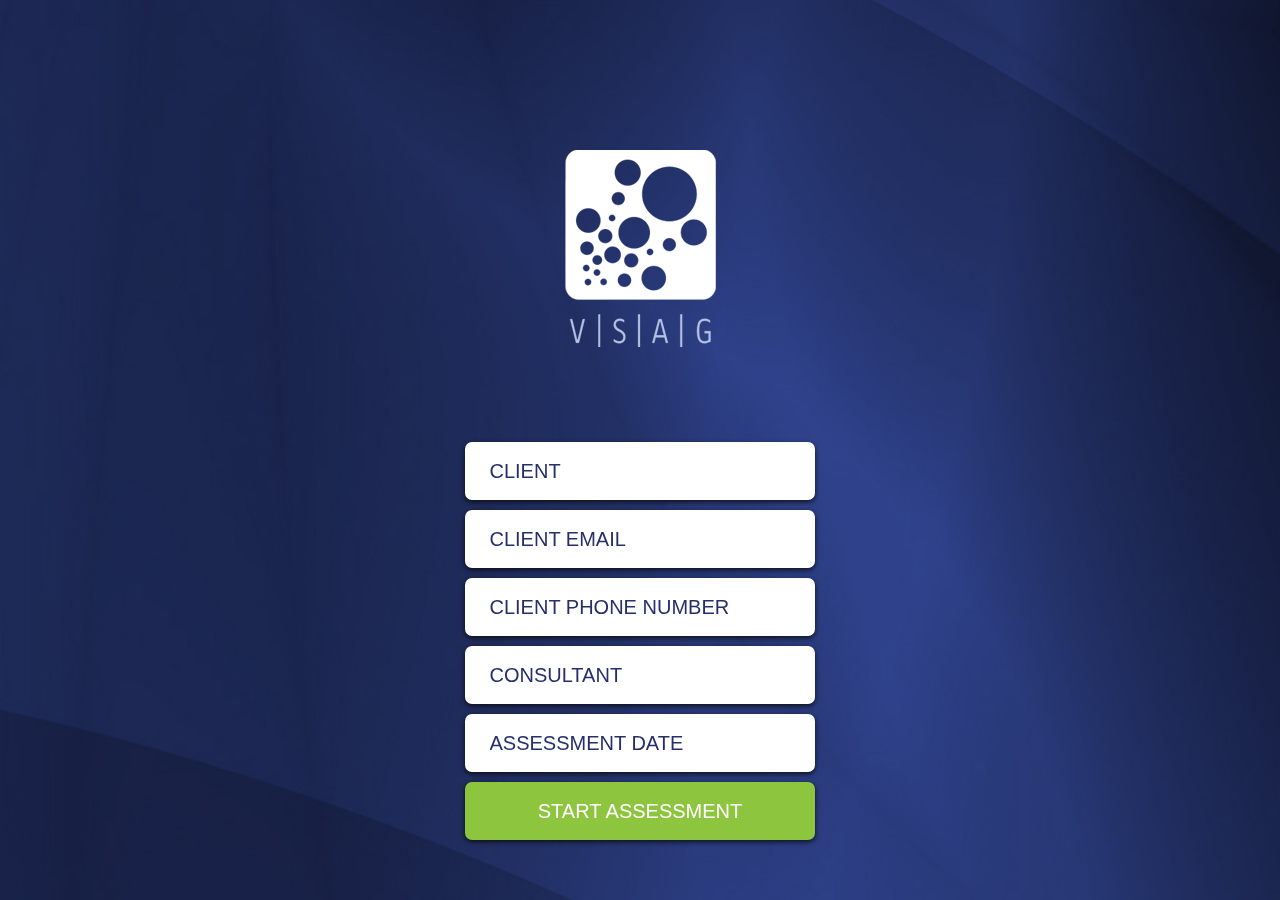
<file: index.html>
<!DOCTYPE HTML PUBLIC "-//W3C//DTD HTML 4.01 Transitional//EN" "http://www.w3.org/TR/html4/loose.dtd">
<html><!--Pauls change -->
<head>
<meta http-equiv="Content-Type" content="text/html; charset=utf-8">
<meta name="viewport" content="width=device-width, initial-scale=1, maximum-scale=1">
<title>VSAG</title>

<!-- SET: FAVICON -->
<link rel="shortcut icon" type="image/x-icon" href="images/favicon.ico">
<!-- END: FAVICON -->

<!-- SET: STYLESHEET -->
<link href="css/style.css" rel="stylesheet" type="text/css" media="all">
<link href="css/responsive.css" rel="stylesheet" type="text/css" media="all">
<!-- END: STYLESHEET -->

<!-- SET: SCRIPTS -->
<script src="//ajax.googleapis.com/ajax/libs/jquery/1.11.0/jquery.min.js"></script>
<script src="js/css3-mediaqueries.js" type="text/javascript"></script>
<script src="js/modernizr.js" type="text/javascript"></script>


<!-- END: SCRIPTS -->

<!--[if lte IE 8]>
<style type="text/css">
#main-form input {behavior:url(PIE.htc); border-radius: 7px; position: relative; box-shadow: 0px 2px 5px 0px rgba(8, 8, 8, 0.8);}
</style>
<![endif]-->

</head>

<body>

<!-- wrapper starts -->
<div class="wrapper">
  <div class="background"><img src="images/ipad-bg.jpg" width="874" height="1137" alt=""></div>
  
  <!-- container starts -->
  <div class="container">
    <div class="main-container"> 
      
      <!-- Header Starts -->
      <div id="header"> <a href="#" id="logo"><img src="images/logo.png" width="151" height="197" alt=""></a>
        <div id="main-form">
          <form action="kitchen/index.php" method="post">
            
          <input name="CLIENT" type="text" value="CLIENT" onfocus="if (this.value == 'CLIENT') {this.value = '';}" onblur="if (this.value == '') {this.value = 'CLIENT';}">
            <input name="EMAIL" type="text" value="CLIENT EMAIL" onfocus="if (this.value == 'CLIENT EMAIL') {this.value = '';}" onblur="if (this.value == '') {this.value = 'CLIENT EMAIL';}">
            <input name="NUMBER" type="text" value="CLIENT PHONE NUMBER" onfocus="if (this.value == 'CLIENT PHONE NUMBER') {this.value = '';}" onblur="if (this.value == '') {this.value = 'CLIENT PHONE NUMBER';}">
            <input name="CONSULTANT" type="text" value="CONSULTANT" onfocus="if (this.value == 'CONSULTANT') {this.value = '';}" onblur="if (this.value == '') {this.value = 'CONSULTANT';}">
            <input name="DATE" type="text" value="ASSESSMENT DATE" onfocus="if (this.value == 'ASSESSMENT DATE') {this.value = '';}" onblur="if (this.value == '') {this.value = 'ASSESSMENT DATE';}">
           <input name="" type="submit" value="START ASSESSMENT" class="button">
          </form>
        </div>
      </div>
      <!-- Header ends --> 
      
      <!-- maincontent Starts -->
      <div class="maincontent"> </div>
      <!-- maincontent ends --> 
      
      <!-- footer starts -->
      <div id="footer"> </div>
      <!-- footer ends --> 
      
    </div>
    <!-- container ends --> 
    
  </div>
  <!-- main-container ends --> 
  
</div>
<!-- wrapper ends -->

</body>
</html>
</file>
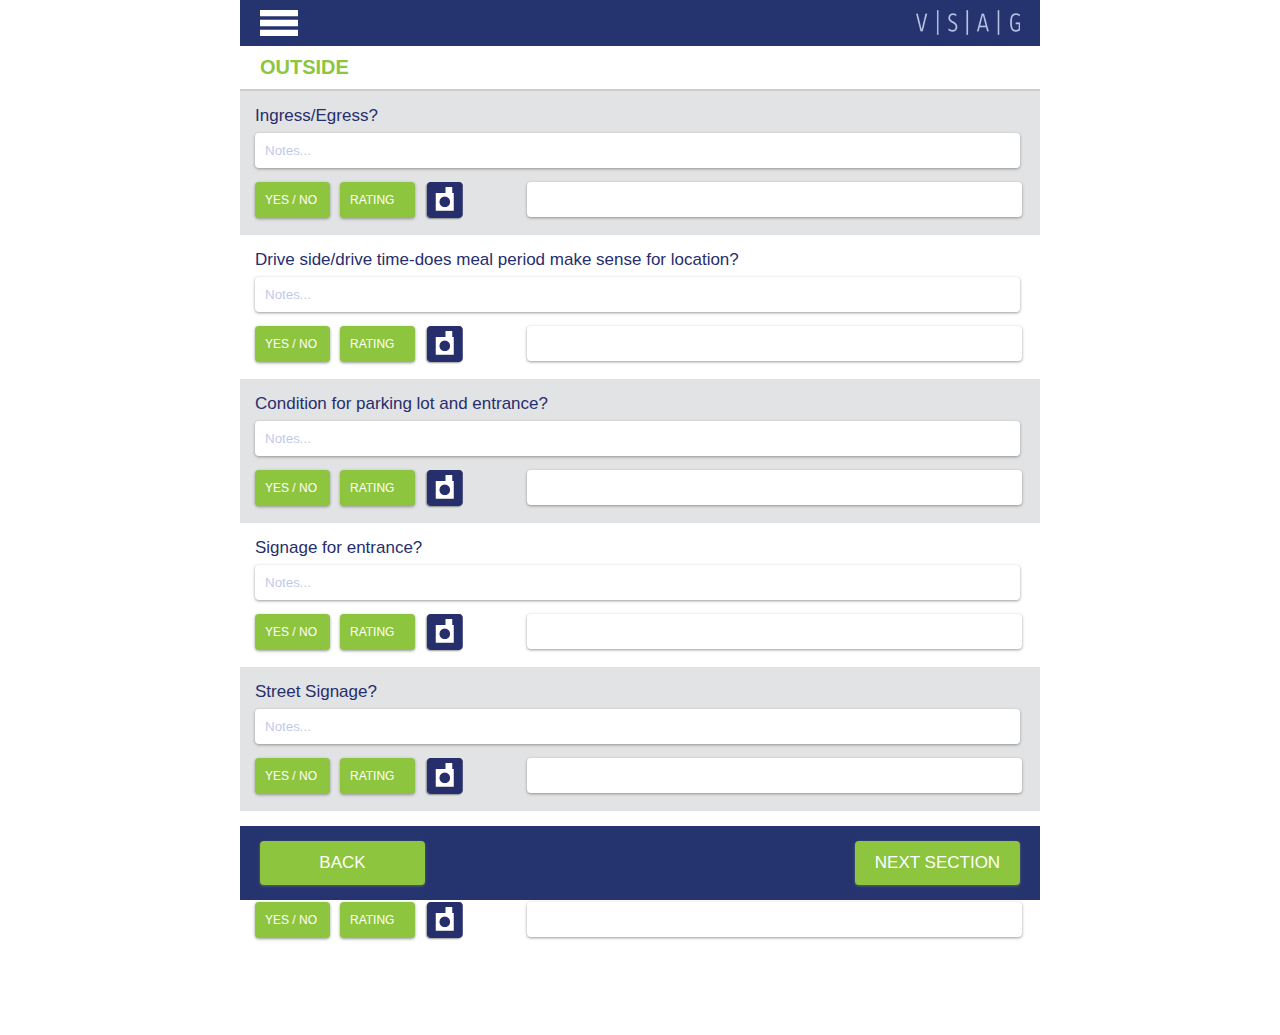
<file: inner1.html>
<!DOCTYPE HTML PUBLIC "-//W3C//DTD HTML 4.01 Transitional//EN" "http://www.w3.org/TR/html4/loose.dtd">
<html>
<head>
<meta http-equiv="Content-Type" content="text/html; charset=utf-8">
<meta name="viewport" content="width=device-width, initial-scale=1, maximum-scale=1">
<title>VSAG</title>

<!-- SET: FAVICON -->
<link rel="shortcut icon" type="image/x-icon" href="images/favicon.ico">
<!-- END: FAVICON -->

<!-- SET: STYLESHEET -->
<link rel="stylesheet" href="css/jquery.sidr.dark.css">
<link rel="stylesheet" type="text/css" href="css/dd.css" >
<link href="css/style.css" rel="stylesheet" type="text/css" media="all">
<link href="css/responsive.css" rel="stylesheet" type="text/css" media="all">
<!-- END: STYLESHEET -->

<!-- SET: SCRIPTS -->
<script src="https://ajax.googleapis.com/ajax/libs/jquery/1.8.3/jquery.min.js" type="text/javascript"></script>
<script src="js/css3-mediaqueries.js" type="text/javascript"></script>
<script src="js/modernizr.js" type="text/javascript"></script>
 <script type="text/javascript" src="js/custom-dropdown-jquery.js"></script> 
<!-- Include the Sidr JS -->
<script src="js/jquery.sidr.min.js" type="text/javascript"></script>
<script type="text/javascript">
$(document).ready(function() {
try {
		oHandler = $(".dropdown").msDropDown({mainCSS:'dropdown2'}).data("dd");
		//alert($.msDropDown.version);
		//$.msDropDown.create("body select");
		$("#ver").html($.msDropDown.version);
		} catch(e) {
			alert("Error: "+e.message);
		} // end try

		/*$('.dropdown2').live('click', function () {
			$(this).find('.ddTitle').toggleClass('arrow');
		});
		$('html').live('click', function () {
			$('.ddTitle').removeClass('arrow');
		});*/
		
		

		
		
		
}); // end document ready
$(window).load(function(e) {
    $('.ddChild').prepend('<div class="arrow"></div>');
});
</script>

<!-- END: SCRIPTS -->

<!--[if lte IE 8]>
<style type="text/css">
.form input {behavior:url(PIE.htc); border-radius: 4px; position: relative; box-shadow: 0px 1px 3px 0px rgba(119, 119, 119, 0.75) !important; z-index: 0;}
.bottom-button a {behavior:url(PIE.htc); border-radius: 4px; position: relative; box-shadow: 0px 1px 3px 0px rgba(119, 119, 119, 0.75) !important;}
#sidr input {behavior:url(PIE.htc); border-radius: 4px; position: relative; box-shadow: 0px 1px 3px 0px rgba(119, 119, 119, 0.75) !important;}
.dropdown2 {behavior:url(PIE.htc); position: relative; border-radius: 4px; box-shadow: 0px 1px 3px 0px rgba(119, 119, 119, 0.75) !important;}
.dropdown2 .ddChild {behavior:url(PIE.htc); border-radius: 4px; box-shadow: 0px 1px 3px 0px rgba(119, 119, 119, 0.75) !important;}
</style>
<![endif]-->

</head>

<body>

<!-- wrapper starts -->
<div class="wrapper inner"> 
  
  <!-- container starts -->
  <div class="container">
    <div class="main-container"> 
      
      <!-- Header Starts -->
      <div id="header"> </div>
      <!-- Header ends --> 
      
      <!-- maincontent Starts -->
      <div class="maincontent">
        <div class="top-header"> <a href="#" class="menu-btn"></a> 
          <!-- Sidr Content -->
          <div id="sidr"> <a href="#" id="logo"><img src="images/logo.png" width="151" height="197" alt=""></a>
            <ul>
              <li><a href="#">AGENT NAME</a></li>
              <li><a href="#">CONCEPT NAME</a></li>
              <li><a href="#">ASSESSMENT DATE</a></li>
            </ul>
            <input name="" type="button" value="QUICK JUMP" class="button">
            <span>
            <input name="" type="button" value="SAVE" class="button">
            </span> </div>
          <a href="#" id="small-logo"><img src="images/small-logo.png" width="104" height="25" alt=""></a> <span class="clear"></span> </div>
        <div class="title">
          <h1>OUTSIDE</h1>
        </div>
        <div class="form">
          <ul>
            <li class="odd">
              <form action="">
                <h2>Ingress/Egress?</h2>
                <input name="Notes..." type="text" value="Notes..." onfocus="if (this.value == 'Notes...') {this.value = '';}" onblur="if (this.value == '') {this.value = 'Notes...';}">
                <div class="bottom">
                 <select name="dropdown" class="dropdown2 dropdown" tabindex="2" >
                                <option value="" disabled="" selected="" style="display: none;">YES / NO</option>
                                <option value="YES">YES</option>
                                <option value="NO">NO</option>
                            </select>  
                  <select name="dropdown" class="dropdown2 dropdown" tabindex="2" >
                                <option value="" disabled="" selected="" style="display: none;">RATING</option>
                                <option value="1">1</option>
                                <option value="2">2</option>
                                <option value="3">3</option>
                                <option value="4">4</option>
                                <option value="5">5</option>
                            </select> <a href="#" class="camera"><img src="images/camera.png" width="38" height="38" alt=""></a>
                  <input name="" type="text" value="" onfocus="if (this.value == '') {this.value = '';}" onblur="if (this.value == '') {this.value = '';}">
                  <span class="clear"></span> </div>
              </form>
            </li>
            <li class="even">
              <form action="">
                <h2>Drive side/drive time-does meal period make sense for location?</h2>
                <input name="Notes..." type="text" value="Notes..." onfocus="if (this.value == 'Notes...') {this.value = '';}" onblur="if (this.value == '') {this.value = 'Notes...';}">
                <div class="bottom">
                  <select name="dropdown" class="dropdown2 dropdown" tabindex="2" >
                                <option value="" disabled="" selected="" style="display: none;">YES / NO</option>
                                <option value="YES">YES</option>
                                <option value="NO">NO</option>
                            </select><select name="dropdown" class="dropdown2 dropdown" tabindex="2" >
                                <option value="" disabled="" selected="">RATING</option>
                                <option value="1">1</option>
                                <option value="2">2</option>
                                <option value="3">3</option>
                                <option value="4">4</option>
                                <option value="5">5</option>
                            </select> <a href="#" class="camera"><img src="images/camera.png" width="38" height="38" alt=""></a>
                  <input name="" type="text" value="" onfocus="if (this.value == '') {this.value = '';}" onblur="if (this.value == '') {this.value = '';}">
                  <span class="clear"></span> </div>
              </form>
            </li>
            <li class="odd">
              <form action="">
                <h2>Condition for parking lot and entrance?</h2>
                <input name="Notes..." type="text" value="Notes..." onfocus="if (this.value == 'Notes...') {this.value = '';}" onblur="if (this.value == '') {this.value = 'Notes...';}">
                <div class="bottom">
                  <select name="dropdown" class="dropdown2 dropdown" tabindex="2" >
                                <option value="" disabled="" selected="" style="display: none;">YES / NO</option>
                                <option value="YES">YES</option>
                                <option value="NO">NO</option>
                            </select><select name="dropdown" class="dropdown2 dropdown" tabindex="2" >
                                <option value="" disabled="" selected="">RATING</option>
                                <option value="1">1</option>
                                <option value="2">2</option>
                                <option value="3">3</option>
                                <option value="4">4</option>
                                <option value="5">5</option>
                            </select> <a href="#" class="camera"><img src="images/camera.png" width="38" height="38" alt=""></a>
                  <input name="" type="text" value="" onfocus="if (this.value == '') {this.value = '';}" onblur="if (this.value == '') {this.value = '';}">
                  <span class="clear"></span> </div>
              </form>
            </li>
            <li class="even">
              <form action="">
                <h2>Signage for entrance?</h2>
                <input name="Notes..." type="text" value="Notes..." onfocus="if (this.value == 'Notes...') {this.value = '';}" onblur="if (this.value == '') {this.value = 'Notes...';}">
                <div class="bottom">
                  <select name="dropdown" class="dropdown2 dropdown" tabindex="2" >
                                <option value="" disabled="" selected="" style="display: none;">YES / NO</option>
                                <option value="YES">YES</option>
                                <option value="NO">NO</option>
                            </select><select name="dropdown" class="dropdown2 dropdown" tabindex="2" >
                                <option value="" disabled="" selected="">RATING</option>
                                <option value="1">1</option>
                                <option value="2">2</option>
                                <option value="3">3</option>
                                <option value="4">4</option>
                                <option value="5">5</option>
                            </select>  
                  <a href="#" class="camera"><img src="images/camera.png" width="38" height="38" alt=""></a>
                  <input name="" type="text" value="" onfocus="if (this.value == '') {this.value = '';}" onblur="if (this.value == '') {this.value = '';}">
                  <span class="clear"></span> </div>
              </form>
            </li>
            <li class="odd">
              <form action="">
                <h2>Street Signage?</h2>
                <input name="Notes..." type="text" value="Notes..." onfocus="if (this.value == 'Notes...') {this.value = '';}" onblur="if (this.value == '') {this.value = 'Notes...';}">
                <div class="bottom">
                  <select name="dropdown" class="dropdown2 dropdown" tabindex="2" >
                                <option value="" disabled="" selected="" style="display: none;">YES / NO</option>
                                <option value="YES">YES</option>
                                <option value="NO">NO</option>
                            </select><select name="dropdown" class="dropdown2 dropdown" tabindex="2" >
                                <option value="" disabled="" selected="">RATING</option>
                                <option value="1">1</option>
                                <option value="2">2</option>
                                <option value="3">3</option>
                                <option value="4">4</option>
                                <option value="5">5</option>
                            </select> <a href="#" class="camera"><img src="images/camera.png" width="38" height="38" alt=""></a>
                  <input name="" type="text" value="" onfocus="if (this.value == '') {this.value = '';}" onblur="if (this.value == '') {this.value = '';}">
                  <span class="clear"></span> </div>
              </form>
            </li>
            <li class="even">
              <form action="">
                <h2>Marquis-in use and current?</h2>
                <input name="Notes..." type="text" value="Notes..." onfocus="if (this.value == 'Notes...') {this.value = '';}" onblur="if (this.value == '') {this.value = 'Notes...';}">
                <div class="bottom">
                  <select name="dropdown" class="dropdown2 dropdown" tabindex="2" >
                                <option value="" disabled="" selected="" style="display: none;">YES / NO</option>
                                <option value="YES">YES</option>
                                <option value="NO">NO</option>
                            </select><select name="dropdown" class="dropdown2 dropdown" tabindex="2" >
                                <option value="" disabled="" selected="">RATING</option>
                                <option value="1">1</option>
                                <option value="2">2</option>
                                <option value="3">3</option>
                                <option value="4">4</option>
                                <option value="5">5</option>
                            </select> <a href="#" class="camera"><img src="images/camera.png" width="38" height="38" alt=""></a>
                  <input name="" type="text" value="" onfocus="if (this.value == '') {this.value = '';}" onblur="if (this.value == '') {this.value = '';}">
                  <span class="clear"></span> </div>
              </form>
            </li>
          </ul>
        </div>
        <div class="bottom-button">
          <div class="button-wrapper"> <a href="#" class="back">BACK</a> <a href="#" class="next">NEXT SECTION</a> <span class="clear"></span> </div>
        </div>
      </div>
      <!-- maincontent ends --> 
      
      <!-- footer starts -->
      <div id="footer"> </div>
      <!-- footer ends --> 
      
    </div>
    <!-- container ends --> 
    
  </div>
  <!-- main-container ends --> 
  
</div>
<!-- wrapper ends --> 

<script type="text/javascript">
$(function() {
  $('.menu-btn').sidr();
 // $(".sl2").testPlug();
  
});
</script>
</body>
</html>
</file>
<file: css/responsive.css>
@media screen and (min-width: 604px) and (max-width: 740px) {
.inner .main-container { width: 100%;}
.form .bottom input {width: 56%;}
.button-wrapper {width: 96%; padding: 2%;}
}

@media screen and (min-width: 550px) and (max-width: 603px) {
.inner .main-container { width: 100%;}
.form .bottom input {width: 53%;}
.button-wrapper {width: 96%; padding: 2%;}
}

@media screen and (min-width: 501px) and (max-width: 549px) {
.inner .main-container { width: 100%;}
.form .bottom input {width: 48%;}
.button-wrapper {width: 96%; padding: 2%;}
}

@media screen and (min-width: 400px) and (max-width: 500px) { 
#logo {margin: 30px auto 30px; width: 120px;}
#logo img {width: 100%; height: auto;}


.inner .main-container { width: 100%;}
.form .bottom input {width: 48%; font-size: 12px;}
.form .bottom .button {width: 50px; font-size: 10px; padding: 10px 0px !important; }
.sidr {width: 165px;}
.sidr-open .bottom-button {margin-left: 165px;}
#sidr input {width: 135px;}
.button-wrapper {width: 96%; padding: 2%;}
.bottom-button a {width: 44%; font-size: 14px;}
#sidr #logo {width: 80px; margin: 25px auto 20px;}
.sidr ul li {line-height: 14px; font-size: 14px; padding: 10px 0;}
.sidr ul li a {font-size: 12px;}
#sidr input {padding: 7px 0; font-size: 14px; margin: 10px auto;}
/*.background img {height: 700px;}
body {min-height: 700px;}*/
.dropdown2 .ddTitle {width: 50px; padding: 0; text-align: center; font-size: 10px;}
.dropdown2 {width: 50px !important; padding: 0 2px;}
}

@media screen and (min-width: 375px) and (max-width: 399px) { 
#logo {margin: 30px auto 30px; width: 120px;}
#logo img {width: 100%; height: auto;}


.inner .main-container { width: 100%;}
.form .bottom input {width: 30%;}
.form .bottom .button {width: 50px; font-size: 10px; text-align: center; padding: 10px 0px !important;}
.sidr {width: 165px;}
.sidr-open .bottom-button {margin-left: 165px;}
#sidr input {width: 135px;}
.button-wrapper {width: 96%; padding: 2%;}
.bottom-button a {width: 47%; font-size: 14px;}
#sidr #logo {width: 80px; margin: 25px auto 20px;}
.sidr ul li {line-height: 14px; font-size: 14px; padding: 10px 0;}
.sidr ul li a {font-size: 12px;}
#sidr input {padding: 7px 0; font-size: 14px; margin: 10px auto;}
/* .background img {height: 700px;} */

#main-form input {font-size: 15px; padding: 4% 7%;}
#main-form input.button {font-size: 15px; padding: 4% 7%;}

.dropdown2 .ddTitle {width: 50px; padding: 0; text-align: center;}
.dropdown2 {width: 50px !important; padding: 0 5px;}
}

@media screen and (min-width: 350px) and (max-width: 376px) { 
#logo {margin: 30px auto 30px; width: 120px;}
#logo img {width: 100%; height: auto;}


.inner .main-container { width: 100%;}
.form .bottom input {width: 30%;}
.form .bottom .button {width: 50px; font-size: 10px; text-align: center; padding: 10px 0px !important;}
.sidr {width: 165px;}
.sidr-open .bottom-button {margin-left: 165px;}
#sidr input {width: 135px;}
.button-wrapper {width: 96%; padding: 2%;}
.bottom-button a {width: 47%; font-size: 14px;}
#sidr #logo {width: 80px; margin: 25px auto 20px;}
.sidr ul li {line-height: 14px; font-size: 14px; padding: 10px 0;}
.sidr ul li a {font-size: 12px;}
#sidr input {padding: 7px 0; font-size: 14px; margin: 10px auto;}
/*.background img {height: 700px;}*/

#main-form {width: 90%;}
#main-form input {font-size: 15px; padding: 4% 7%;}
#main-form input.button {font-size: 15px; padding: 4% 7%;}

.dropdown2 .ddTitle {width: 50px; padding: 0; text-align: center; font-size: 10px;}
.dropdown2 {width: 50px !important; padding: 0 2px;}
}

@media screen and (min-width: 320px) and (max-width: 349px) { 
#logo {margin: 30px auto 30px; width: 120px;}
#logo img {width: 100%; height: auto;}


.inner .main-container { width: 100%;}
.form .bottom input {width: 31%;}
.form .bottom .button {width: 50px; font-size: 10px; text-align: center; padding: 10px 0px !important;}
.sidr {width: 165px;}
.sidr-open .bottom-button {margin-left: 165px;}
#sidr input {width: 135px;}
.button-wrapper {width: 96%; padding: 2%;}
.bottom-button a {width: 47%; font-size: 14px;}

#sidr #logo {width: 80px; margin: 25px auto 20px;}
.sidr ul li {line-height: 14px; font-size: 14px; padding: 10px 0;}
.sidr ul li a {font-size: 12px;}
#sidr input {padding: 7px 0; font-size: 14px; margin: 10px auto;}
/*.background img {height: 700px;}*/

#main-form {width: 90%;}
#main-form input {font-size: 15px; padding: 4% 7%;}
#main-form input.button {font-size: 15px; padding: 4% 7%;}

.dropdown2 .ddTitle {width: 50px; padding: 0; text-align: center; font-size: 10px;}
.dropdown2 {width: 50px !important; padding: 0 2px;}

}
</file>
<file: css/dd.css>
/************** Skin 2 *********************/
.dropdown1 {
	/*display:inline-block !important;*/
	text-align:left;
	color:#ffffff;
	font-size:27px;
	position:relative;
	/*border-top:1px solid #ccc;;
	border-left:1px solid #dedede;
	border-right:1px solid #dedede;
	border-bottom:1px solid #b8bfd6;*/
	line-height:32px;
	
}
.dropdown1	a	{ font-size:27px;}
.dropdown1 .ddTitle {
	background:url(../images/dropdown.png) no-repeat left top;
	cursor:pointer;
	overflow:hidden;
	height:50px;
	line-height:50px;
	padding-left:10px;
	width:290px;
	
}
.dropdown2 .ddChild {
	position:absolute;
	border:1px solid #c3c3c3;
	border-top:none;
	display:none;
	background:#50619b;
	width:290px;
	z-index: 100000000 !important;
}

.dropdown1 .ddChild a{
	display:block;
	padding:3px 0 3px 3px;
	text-decoration:none;
	color:#ffffff;
}
.dropdown1 .ddChild a:hover{background:#50619c;}

/************** Skin 2 *********************/
.dropdown2 {
	/*display:inline-block !important;*/
	text-align:left;
	color:#999999;
	font-size:12px;
	position:relative;
	/*border-top:1px solid #ccc;;
	border-left:1px solid #dedede;
	border-right:1px solid #dedede;
	border-bottom:1px solid #b8bfd6;*/
	float:left;
	line-height:32px;
	border:1px solid #dbdbdb;
	background:url(../images/select_dropdown_cutom.png) #FFF no-repeat right 5px center;
	width:75px !important;
	border-radius:6px; 
	margin-right: 10px;
	background: #8dc53e;
color: #ffffff;

float: left;

cursor: pointer;
border-radius: 4px;
-moz-border-radius: 4px;
-webkit-border-radius: 4px;
-webkit-appearance: none;
box-shadow: 0px 1px 3px 0px rgba(119, 119, 119, 0.75) !important;
-moz-box-shadow: 0px 1px 3px 0px rgba(119, 119, 119, 0.75) !important;
-webkit-box-shadow: 0px 1px 3px 0px rgba(119, 119, 119, 0.75) !important;
font-family: Arial, Helvetica, sans-serif;
border: 0
	
}
.dropdown2	a	{ font-size:27px;}
.dropdown2 .ddTitle {
	
	cursor:pointer;
	overflow:hidden;
	height:36px;
	line-height:36px;
	padding-left:10px;
	padding-right:0px;
	width:70px;
	/*background: url(../images/arrow.png) scroll no-repeat 10px bottom;
margin-bottom: -16px;
padding-bottom: 17px;*/

}
.dropdown2 .ddChild {
	border-bottom-right-radius:6px;
	border-bottom-left-radius:6px;
	-webkit-border-bottom-left-radius:6px;
	-webkit-border-bottom-right-radius:6px;
	-moz-border-bottom-left-radius:6px;
	-moz-border-bottom-right-radius:6px;
	padding-bottom:5px;
	position:absolute;
	border:2px solid #bcbec0;
	/*border-top:none;*/
	display:none;
	background:#fff;
	width:100% !important;
	color:#999999;
	top:33px !important;
	margin-left:-1px !important;
	
	border-radius: 4px;
-moz-border-radius: 4px;
-webkit-border-radius: 4px;
-webkit-appearance: none;
box-shadow: 0px 1px 3px 0px rgba(119, 119, 119, 0.75) !important;
-moz-box-shadow: 0px 1px 3px 0px rgba(119, 119, 119, 0.75) !important;
-webkit-box-shadow: 0px 1px 3px 0px rgba(119, 119, 119, 0.75) !important;

margin-top: 20px;
/*background: #ffffff url(../images/arrow.png) scroll no-repeat 0 0;*/
padding-bottom: 0;
}

.dropdown2 .ddChild a{
	display:block;
	padding:3px 0 3px 11px;
	text-decoration:none;
	color:#999999;
	font-size:12px;
}
.dropdown2 .ddChild a:hover{background:#fff;}


.dropdown3 {
	/*display:inline-block !important;*/
	text-align:left;
	color:#fff;
	font-size:12px;
	position:relative;
	/*border-top:1px solid #ccc;;
	border-left:1px solid #dedede;
	border-right:1px solid #dedede;
	border-bottom:1px solid #b8bfd6;*/
	float:left;
	line-height:32px;
	border:0px;
	height:34px;
	background:url(../images/tooltip_dropdown.png) #6576aa no-repeat right 5px center;
	width:98% !important; 
	border-radius:6px; 
	
	
}
.dropdown3	a	{ font-size:27px;}
.dropdown3 .ddTitle {
	
	cursor:pointer;
	overflow:hidden;
	height:36px;
	line-height:36px;
	padding-left:10px;
	width:100%;
	
}
.dropdown3 .ddChild {
	position:absolute;
	border:0px solid #dbdbdb;
	border-top:none;
	display:none;
	background:#6576aa;
	width:100% !important;
	color:#fff;
	top:31px !important;
	
	border-bottom-right-radius:6px;
	border-bottom-left-radius:6px;
	-webkit-border-bottom-left-radius:6px;
	-webkit-border-bottom-right-radius:6px;
	-moz-border-bottom-left-radius:6px;
	-moz-border-bottom-right-radius:6px;
	padding-bottom:5px;
	
}

.dropdown3 .ddChild a{
	display:block;
	padding:3px 0 3px 11px;
	text-decoration:none;
	color:#fff;
	font-size:12px;
}
.dropdown3 .ddChild a:hover{background:#6576aa;}

.dropdown31{
	/*display:inline-block !important;*/
	text-align:left;
	color:#fff;
	font-size:12px;
	position:relative;
	/*border-top:1px solid #ccc;;
	border-left:1px solid #dedede;
	border-right:1px solid #dedede;
	border-bottom:1px solid #b8bfd6;*/
	float:left;
	line-height:32px;
	border:0px;
	height:34px;
	background:url(../images/tooltip_dropdown.png) #6576aa no-repeat right 5px center;
	width:65px !important; 
	border-radius:6px; 
	
	
}
.dropdown31 a	{ font-size:27px;}
.dropdown31 .ddTitle {
	
	cursor:pointer;
	overflow:hidden;
	height:36px;
	line-height:36px;
	padding-left:10px;
	width:65px;
	
}
.dropdown31 .ddChild {
	position:absolute;
	border:0px solid #dbdbdb;
	border-top:none;
	display:none;
	background:#6576aa;
	width:98% !important;
	color:#fff;
}

.dropdown4 {
	/*display:inline-block !important;*/
	text-align:left;
	color:#999999;
	font-size:12px;
	position:relative;
	/*border-top:1px solid #ccc;;
	border-left:1px solid #dedede;
	border-right:1px solid #dedede;
	border-bottom:1px solid #b8bfd6;*/
	float:left;
	line-height:32px;
	border:1px solid #dbdbdb;
	background:url(../images/select_dropdown_cutom.png) #FFF no-repeat right 5px center;
	width:65px !important;
	border-radius:6px; 
	
	
}
.dropdown4	a	{ font-size:27px;}
.dropdown4 .ddTitle {
	
	cursor:pointer;
	overflow:hidden;
	height:36px;
	line-height:36px;
	padding-left:10px;
	width:65px;
	
}
.dropdown4 .ddChild {
	
	border-bottom-right-radius:6px;
	border-bottom-left-radius:6px;
	-webkit-border-bottom-left-radius:6px;
	-webkit-border-bottom-right-radius:6px;
	-moz-border-bottom-left-radius:6px;
	-moz-border-bottom-right-radius:6px;
	padding-bottom:5px;
	
	position:absolute;
	border:1px solid #dbdbdb;
	border-top:none;
	display:none;
	background:#fff;
	width:65px !important;
	color:#999999;
	top:33px !important;
	margin-left:-1px !important
}

.dropdown4 .ddChild a{
	display:block;
	padding:3px 0 3px 11px;
	text-decoration:none;
	color:#999999;
	font-size:12px;
}
.dropdown4 .ddChild a:hover{background:#fff;}



.dropdown11{
	/*display:inline-block !important;*/
	text-align:left;
	color:#999999;
	font-size:12px;
	position:relative;
	/*border-top:1px solid #ccc;;
	border-left:1px solid #dedede;
	border-right:1px solid #dedede;
	border-bottom:1px solid #b8bfd6;*/
	float:left;
	line-height:32px;
	border:1px solid #dbdbdb;
	background:url(../images/foot_sub.png) #FFF no-repeat right 5px center;
	width:250px !important;
	border-radius:6px; 
	
	
}


.dropdown11	a	{ font-size:27px;}
.dropdown11 .ddTitle {
	
	cursor:pointer;
	overflow:hidden;
	height:36px;
	line-height:36px;
	padding-left:10px;
	width:250px;
	
}
.dropdown11 .ddChild {
	position:absolute;
	border:1px solid #dbdbdb;
	border-top:1px solid #dbdbdb;
	display:none;
	background:#fff;
	width:250px !important;
	color:#999999;
	border-bottom:none;
	border-top-right-radius:6px;
	border-top-left-radius:6px;
	-webkit-border-top-left-radius:6px;
	-webkit-border-top-right-radius:6px;
	-moz-border-top-left-radius:6px;
	-moz-border-top-right-radius:6px;
	padding-top:5px;
	margin-left:-1px;
	top:-119px
	
}

.dropdown11 .ddChild a{
	display:block;
	padding:3px 0 3px 11px;
	text-decoration:none;
	color:#999999;
	font-size:12px;
}
.dropdown11 .ddChild a:hover{background:#fff;}


/* custom-drpdown-res */

.dropdown12{
	/*display:inline-block !important;*/
	text-align:left;
	color:#fff;
	font-size:27px;
	position:relative;
	border-top:1px solid #ccc;
	border-left:1px solid #dfdfdf;
	border-right:1px solid #dfdfdf;
	border-bottom:1px solid #bac1d8;
	float:left;
	line-height:50px;
	/*border:1px solid #dbdbdb;*/
	background: #53659f url(../images/dropdown.png) no-repeat right top ;
	width:100% !important;
	display:block;
	
	text-transform:uppercase;
	font-family:'Pompiere',cursive;
	
	padding-top:8px;
	
	
	
}

.dropdown12	a	{ font-size:27px;}
.dropdown12 .ddTitle {
	font-size:27px;
	cursor:pointer;
	height:42px;
	line-height:42px;
	padding-left:5%;
	width:95%;
	color:#fff;
	
}
.dropdown12 .ddChild {
	position:absolute;
	border:1px solid #dbdbdb;
	border-left:none;
	border-right:none;
	display:none;
	background:#af5d98;
	width:100% !important;
	color:#999999;
	border-top:1px solid #a3588d;
	border-bottom:1px solid #ba6ea3;
	top:44px !important; 
	
}

.dropdown12 .ddChild a{
	display:block;
	padding:3px 0 3px 5%;
	text-decoration:none;
	color:#003168;
	font-size:27px;
	border-top:1px solid #a3588d;
	border-bottom:1px solid #ba6ea3;
}
.dropdown12 .ddChild a:hover{background:#51639d; border-top:1px solid #51639d; color:#fff;  }
.dropdown12:hover{
	background-position:right -49px;
	
	
}

select#tinynav1 option	{
	padding-left:24px;
	padding-top:8px;
	padding-bottom:8px;
	background:#af5d98;
	border-top:1px solid #a3588d;
	border-bottom:1px solid #ba6ea3; 
	
}


/*select#tinynav1 option:hover	{ background:#fff !important;}
select#tinynav1 option:focus	{ background:#fff !important;}*/

div.arrow {
	background: url(../images/arrow.png) scroll no-repeat left top;
	width:20px;
	height:20px;
	position:absolute;
	left:0;
	top:-16px;
}


.dropdown2 .ddChild a {
float: none;
margin: 0;
width: 88%; 
padding: 1% 2% 1% 10%;
border-bottom: 1px solid #bcbec0;
}

.dropdown2 .ddChild a.disabled {display: none !important;}
</file>
<file: css/style.css>
/*====================================== reset.css is here ========================================*/
body,div,dl,dt,dd,ul,ol,li,h1,h2,h3,h4,h5,h6,pre,form,fieldset,input,textarea,p,blockquote,th,td { margin:0; padding:0;}
table {	border-collapse:collapse; border-spacing:0;}
fieldset,img { border:0; }
address,caption,cite,code,dfn,em,strong,th,var {font-style:normal; font-weight:normal;}
ol,ul { list-style:none;}
caption,th {text-align:left;}
h1,h2,h3,h4,h5,h6 {	font-size:100%;	font-weight:bold;}
q:before,q:after {content:'';}
abbr,acronym { border:0;}
.clear{clear:both; font-size:0px;line-height:0px; display:block;}
.last	{margin:0 !important;}
.pad_last{padding:0 !important;}
.no_bg {background:none !important;}
ul											{margin: 0;}
li											{list-style: none;}
a img 											{ border: none;  outline: none;
    -webkit-tap-highlight-color: rgba(0, 0, 0, 0);}

li												{outline: 0;  outline: none;
    -webkit-tap-highlight-color: rgba(0, 0, 0, 0);}
a												{outline: 0;  outline: none;
    -webkit-tap-highlight-color: rgba(0, 0, 0, 0);}




/******Global Elements*******/
a											{color:#000; text-decoration:none; outline:0 none;}
a:hover										{color:#000;  text-decoration:none;}
h1											{font-size:24px;}
h2											{font-size:22px;}
h3											{font-size:18px;}
h4											{font-size:16px;}
h5											{font-size:14px;}
h6											{font-size:12px;}


/* ----------------------- layout ----------*/
html 										{}
body										{font-size: 20px; font-family: Arial, Helvetica, sans-serif; position: relative;}
.flt_Lt										{float:left; display:inline;}
.flt_Rt										{float:right; display:inline;}
.wrapper									{margin:0 auto; position: relative;}
.container									{width: 100%; position: absolute; top: 0; left: 0;}
.main-container								{margin:0 auto;}

.background									{position: relative;}
.background img								{width: 100%; min-height: 100%; width: 100%; height: auto; position: fixed; top: 0;	left: 0;}

.inner .main-container						{width: 800px;}
.inner .container							{position: relative;}

/* ------------------ HEADER HERE -------------------*/
#header										{}
#logo										{text-align: center; width: 151px; display: block; margin: 150px auto 95px auto;}

#main-form									{width: 350px; margin: 0 auto}
#main-form input							{color: #272e6c; font-size: 20px; font-family: Arial, Helvetica, sans-serif; text-transform: uppercase; text-align: left; /*background: url(../images/white-left.png) scroll no-repeat top left; padding-left: 16px;*/ display: block; font-weight: normal; box-shadow: 0px 2px 5px 0px rgba(8, 8, 8, 0.8);
-moz-box-shadow: 0px 2px 5px 0px rgba(8, 8, 8, 0.8); -webkit-box-shadow: 0px 2px 5px 0px rgba(8, 8, 8, 0.8); -webkit-border-radius: 7px; border-radius: 7px; -moz-border-radius: 7px; background: #ffffff; padding: 5% 7%; margin: 0 0 10px 0; border: 0; -webkit-appearance: none; outline: 0; width: 86%;}
#main-form input.button						{background: #8dc53e; text-align: center; color: #ffffff; cursor: pointer; width: 100%; padding: 5% 0;}



/* ------------------------- NAVIGATION HERE ---------------*/
#nav										{}
#nav ul										{width: 350px; margin: 0 auto}
#nav ul li									{margin: 6px 0;}
#nav ul li a								{color: #272e6c; font-size: 20px; font-family: Arial, Helvetica, sans-serif; text-transform: uppercase; text-align: left; /*background: url(../images/white-left.png) scroll no-repeat top left; padding-left: 16px;*/ display: block; font-weight: normal; box-shadow: 0px 2px 5px 0px rgba(8, 8, 8, 0.8);
-moz-box-shadow: 0px 2px 5px 0px rgba(8, 8, 8, 0.8);
-webkit-box-shadow: 0px 2px 5px 0px rgba(8, 8, 8, 0.8);
-webkit-border-radius: 7px; border-radius: 7px; -moz-border-radius: 7px; background: #ffffff; padding: 15px; margin: 0 0 10px 0;}
#nav ul li a span							{/*background: url(../images/white-right.png) scroll no-repeat top right; display: block; padding: 20px 24px 20px 14px;*/}
#nav ul li a:hover							{}

#nav ul li.active a, #nav ul li:hover a		{background: #8dc53e; text-align: center; padding: 15px 0; color: #ffffff;}
#nav ul li.active a span, #nav ul li:hover a span		{background: #8dc53e; text-align: center; padding: 15px 0; color: #ffffff;}

/*#nav ul li.active a						{background: url(../images/green-left.png) scroll no-repeat top left; padding-left: 12px; color: #ffffff; text-align: center;}
#nav ul li.active a span					{background: url(../images/green-right.png) scroll no-repeat top right; padding-right: 4px;}

#nav ul li:hover a							{background: url(../images/green-left.png) scroll no-repeat top left; padding-left: 12px; color: #ffffff; text-align: center;}
#nav ul li:hover a span						{background: url(../images/green-right.png) scroll no-repeat top right; padding-right: 4px; }*/


/* ------------------------ MAIN CONTENT HERE --------------*/
.maincontent								{position: relative;}

.top-header									{background: #25346e; padding: 10px 20px;}
.top-header a.menu-btn						{float: left; background: url(../images/menu-button.png) scroll no-repeat 0 0; width: 38px; height: 26px; display: block;}
.top-header a#small-logo					{float: right;}

.title										{padding: 10px 20px; background: #ffffff; border-bottom: 2px solid #cdcdcd;}
.title h1									{color: #8dc53e; font-size: 20px;}

.form										{padding: 0 0 80px 0;}
.form li									{padding: 15px;}
.form li.odd								{background: #e2e3e4;}
.form h2									{color: #272e6c; font-weight: normal; font-size: 17px; padding: 0 0 7px 0;}
.form input									{color: #c0cbe7; background: #ffffff; padding: 10px 0 10px 10px; box-shadow: 0px 1px 3px 0px rgba(119, 119, 119, 0.75) !important; -moz-box-shadow: 0px 1px 3px 0px rgba(119, 119, 119, 0.75) !important; -webkit-box-shadow: 0px 1px 3px 0px rgba(119, 119, 119, 0.75) !important; width: 98%; border-radius: 4px; -moz-border-radius: 4px; -webkit-border-radius: 4px; -webkit-appearance: none; outline: 0; border: 0;}
.form .bottom								{margin: 14px 0 0 0;}
.form  .bottom input						{width: 63%; float: right; margin: 0 3px 0;}
.form .bottom a								{float: left; margin: 0 10px 0 0;}
.form .bottom .button						{background: #8dc53e; width: 80px; color: #ffffff; padding: 10px; float: left; margin: 0 10px 0 0; cursor: pointer;}								

.bottom-button								{position: fixed; bottom: 0; left: 0; width: 100%;}
.button-wrapper								{background: #25346e; padding: 15px 20px; width: 760px; margin: 0 auto; bottom: 0;}

.sidr-open .bottom-button					{margin-left: 260px;}

.bottom-button a							{width: 165px; padding: 12px 0; text-align: center; background: #8dc53e; color: #ffffff; box-shadow: 0px 1px 3px 0px rgba(119, 119, 119, 0.75) !important; -moz-box-shadow: 0px 1px 3px 0px rgba(119, 119, 119, 0.75) !important; -webkit-box-shadow: 0px 1px 3px 0px rgba(119, 119, 119, 0.75) !important; border-radius: 4px; -moz-border-radius: 4px; -webkit-border-radius: 4px; font-size: 17px;} 
.bottom-button a.back						{float: left;}
.bottom-button a.next						{float: right;}

#sidr #logo									{margin: 50px auto 40px auto;}
#sidr ul									{border-top: 1px solid #6f7587; border-bottom: 1px solid #6f7587;}
#sidr input									{width: 200px; padding: 12px 0; text-align: center; background: #8dc53e; color: #ffffff; box-shadow: 0px 1px 3px 0px rgba(119, 119, 119, 0.75) !important; -moz-box-shadow: 0px 1px 3px 0px rgba(119, 119, 119, 0.75) !important; -webkit-box-shadow: 0px 1px 3px 0px rgba(119, 119, 119, 0.75) !important; border-radius: 4px; -moz-border-radius: 4px; -webkit-border-radius: 4px; font-size: 17px; border: 0; float: none; margin: 20px auto; display: block; -webkit-appearance: none; cursor: pointer;}
#sidr span									{display: block; border-top: 1px solid #6f7587;}


#yes-no-content								{/*display: none;*/}

/* ------------------ FOOTER HERE --------------------------*/
#footer										{}
.copy									{}


/* ------------ SELECT ------------- 	*/

/*span.customSelect {
background: #8dc53e;
color: #ffffff;
padding: 10px;
float: left;
margin: 0 10px 0 0;
cursor: pointer;
border-radius: 4px;
-moz-border-radius: 4px;
-webkit-border-radius: 4px;
-webkit-appearance: none;
box-shadow: 0px 1px 3px 0px rgba(119, 119, 119, 0.75) !important;
-moz-box-shadow: 0px 1px 3px 0px rgba(119, 119, 119, 0.75) !important;
-webkit-box-shadow: 0px 1px 3px 0px rgba(119, 119, 119, 0.75) !important;
font-family: Arial, Helvetica, sans-serif;
}
span.customSelect.changed {
	background-color: #f0dea4;
}
.customSelectInner {
	font-weight: normal;
	font-size: 15px;
	border: 3px solid #8dc53e;
}*/

.subtitle {
	font-size: 18px;
	font-weight: 200;
	color: #8dc53e;
	text-indent: 1.1em;
	text-transform: uppercase;
}

.subtitle span {
	font-weight: 800;
}

/************** JPC: Slide Open/Close **************/

.hiddenMenu {
	display: none;
}


/************** Answers Display ***************/
table.results {
	margin-top: 25px;
}

.submit {
	width: 165px;
	padding: 12px 0;
	text-align: center;
	background: #8dc53e;
	color: #ffffff;
	font-size: 17px;
	border: none;
	border-radius: 4px;
	float: right;
	text-transform: uppercase;
	cursor: pointer;
}

td {
	border: solid black 1px;
	padding-left: 5px;
	padding-right: 5px;
}

tr:nth-child(odd) {
	background: #E2E3E4;
}

tr.headerRow {
	background: #8DC53E;
	color: white;
	text-transform: uppercase;
	border: solid black 1px;
	text-align: center;
}

table.results {
	margin: auto;
}
</file>
